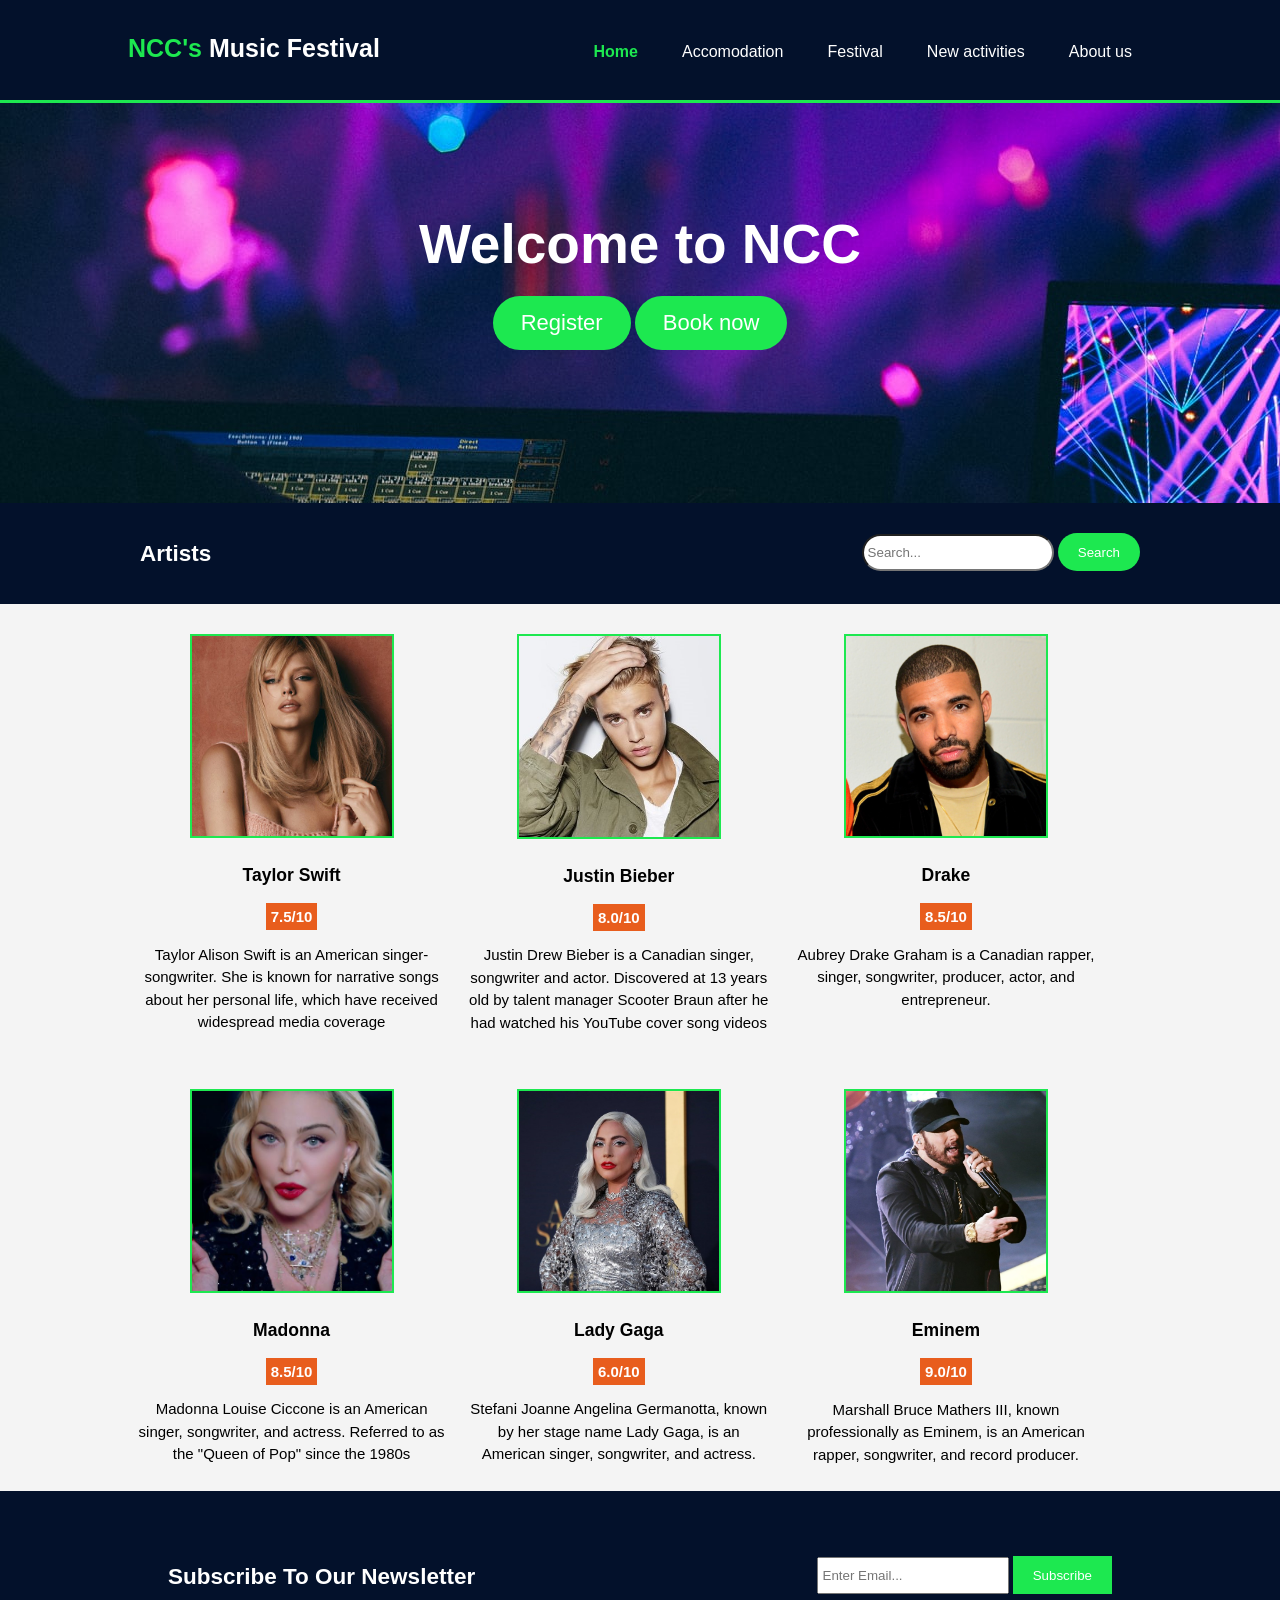
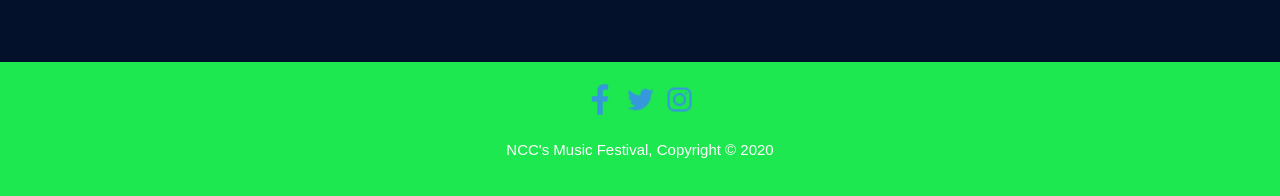
<file: index.html>
<!DOCTYPE html>
<html lang="en">
  <head>
    <meta charset="utf-8">
    <meta name="viewport" content="width=device-width">
    <meta name="description" content="professional web design">
	  <meta name="keywords" content="web design">
  	<meta name="author" content="dani phiri">
    <title>NCC Music Festival</title>
    <link rel="stylesheet" href="./css/style.css">
  </head>
  <body>
    <header>
      <div class="container">
        <div id="branding">
          <h1><span class="highlight">NCC's</span> Music Festival</h1>
        </div>
        <nav>
          <ul>
            <li class="current"><a href="index.html">Home</a></li>
            <li><a href="accomodation.html">Accomodation</a></li>
            <li><a href="festival.html">Festival</a></li>
            <li><a href="new_activities.html">New activities</a></li>
            <li><a href="about.html">About us</a></li>
          </ul>
        </nav>
      </div>
    </header>

    <section id="showcase">
      <div class="container">
        <h1>Welcome to NCC</h1>
        <!-- register button -->
        <button onclick="window.location.href='./register.html'" type="submit" class="register_btn">Register</button>
        <button onclick="window.location.href='./book_online.html'" type="submit" class="book_btn">Book now</button>

      </div>
    </section>

    <section id="search_home">
      <div class="container">
        <h1>Artists</h1>
        <form>
          <input type="text" placeholder="Search...">
          <button type="submit" class="button_1">Search</button>
        </form>
      </div>
    </section>

    <section id="boxes">
      <div class="container">
        <div class="box">
          <img src="./img/taylor_swift.jpg" alt="">
          <h3>Taylor Swift</h3>
          <span>7.5/10</span>
          <p>Taylor Alison Swift is an American singer-songwriter. She is known for narrative songs about her personal life, which
          have received widespread media coverage</p>
        </div>
        <div class="box">
          <img src="./img/justin_bibber.jpg" alt="">
          <h3>Justin Bieber</h3>
          <span>8.0/10</span>
          <p>Justin Drew Bieber is a Canadian singer, songwriter and actor. Discovered at 13 years old by talent manager Scooter
          Braun after he had watched his YouTube cover song videos</p>
        </div>
        <div class="box">
          <img src="./img/drake.jpg" alt="">
          <h3>Drake</h3>
          <span>8.5/10</span>
          <p>Aubrey Drake Graham is a Canadian rapper, singer, songwriter, producer, actor, and entrepreneur.</p>
        </div>
      </div>
    </section>

    <section id="boxes2">
      <div class="container">
        <div class="box">
          <img src="./img/madonna.jpg" alt="">
          <h3>Madonna</h3>
          <span>8.5/10</span>
          <p>Madonna Louise Ciccone is an American singer, songwriter, and actress. Referred to as the "Queen of Pop" since the 1980s</p>
        </div>
        <div class="box">
          <img src="./img/lady_gaga.jpg" alt="">
          <h3>Lady Gaga</h3>
          <span>6.0/10</span>
          <p>Stefani Joanne Angelina Germanotta, known by her stage name Lady Gaga, is an American singer, songwriter, and actress.</p>
        </div>
        <div class="box">
          <img src="./img/eminem.jpg" alt="">
          <h3>Eminem</h3>
          <span>9.0/10</span>
          <p>Marshall Bruce Mathers III, known professionally as Eminem, is an American rapper, songwriter, and record producer.</p>
        </div>
      </div>
    </section>

    <section id="newsletter">
      <div class="container">
        <h1>Subscribe To Our Newsletter</h1>
        <form>
          <input type="email" placeholder="Enter Email...">
          <button type="submit" class="button_subscribe">Subscribe</button>
        </form>
      </div>
    </section>

    <footer id="footer">
      <div class="follow">
        <img src="./img/facebook.png" alt="">
        <img src="./img/twitter.png" alt="">
        <img src="./img/instagram.png" alt="">
      </div>

      <p>NCC's Music Festival, Copyright &copy; 2020</p>
    </footer>
  </body>
</html>
</file>
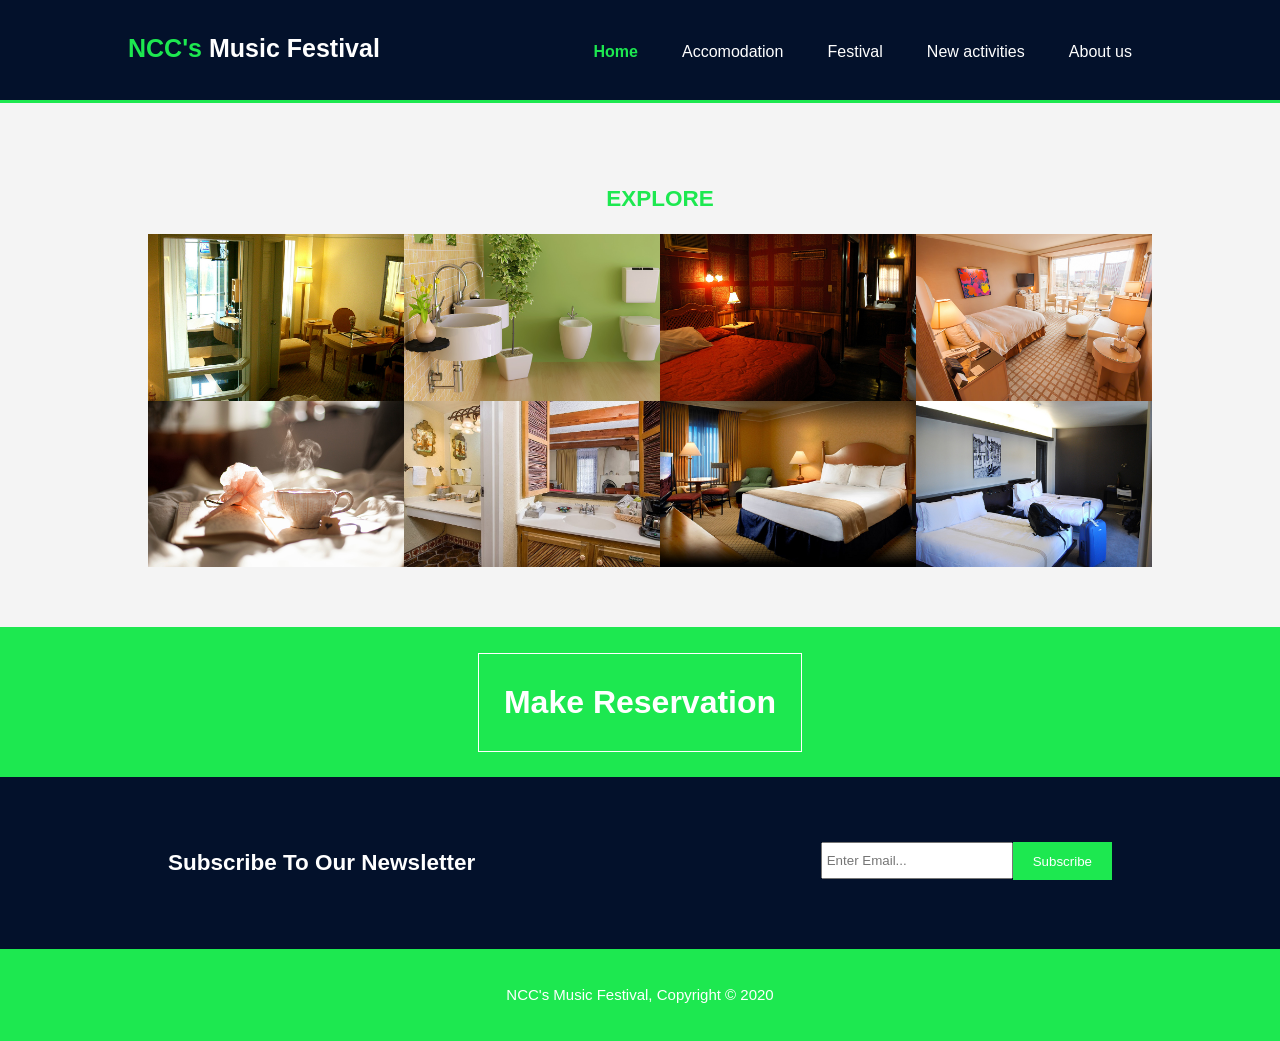
<file: accomodation.html>
<!DOCTYPE html>
<html>

<head>
    <meta charset="utf-8">
    <meta name="viewport" content="width=device-width">
    <meta name="description" content="professional web design">
    <meta name="keywords" content="web design">
    <meta name="author" content="dani phiri">
    <title>NCC Music Festival | Accomodation</title>
    <link rel="stylesheet" href="./css/style.css">
</head>

<body>
    <header>
        <div class="container">
            <div id="branding">
                <h1><span class="highlight">NCC's</span> Music Festival</h1>
            </div>
            <nav>
                <ul>
                    <li class="current"><a href="index.html">Home</a></li>
                    <li><a href="accomodation.html">Accomodation</a></li>
                    <li><a href="festival.html">Festival</a></li>
                    <li><a href="new_activities.html">New activities</a></li>
                    <li><a href="about.html">About us</a></li>
                </ul>
            </nav>
        </div>
    </header>

    <section id="main">
        <div class="container">
            <div class="gallery-section">
                <div class="inner-width">
                    <h1>Explore</h1>
            <div class="gallery">
            
                <a href="./photos/2.jpg" class="image">
                    <img src="./photos/2.jpg" alt="">
                </a>
            
                <a href="./photos/H20.jpg" class="image">
                    <img src="./photos/H20.jpg" alt="">
                </a>
            
                <a href="./photos/H21.jpg" class="image">
                    <img src="./photos/H21.jpg" alt="">
                </a>
            
                <a href="./photos/10.jpg" class="image">
                    <img src="./photos/10.jpg" alt="">
                </a>
            
                <a href="./photos/11.jpg" class="image">
                    <img src="./photos/11.jpg" alt="">
                </a>
            
                <a href="./photos/7.jpg" class="image">
                    <img src="./photos/7.jpg" alt="">
                </a>
            
                <a href="./photos/8.jpg" class="image">
                    <img src="./photos/8.jpg" alt="">
                </a>
                
                <a href="./photos/9.jpg" class="image">
                    <img src="./photos/9.jpg" alt="">
                </a>
            
            </div>

        </div>
        </div>
        </div>
    </section>

    <section class="sec-makeres">
        <div class="sec-rese">
            <div class="rese_button">
                <a href="">
                    <p>Make Reservation</p>
                </a>
            </div>
        </div>
    </section>

    <section id="newsletter">
        <div class="container">
            <h1>Subscribe To Our Newsletter</h1>
            <form>
                <input type="email" placeholder="Enter Email..." class="user_email">
                <button type="submit" class="button_subscribe">Subscribe</button>
            </form>
        </div>
    </section>

    <footer>
        <p>NCC's Music Festival, Copyright &copy; 2020</p>
    </footer>
</body>

</html>
</file>
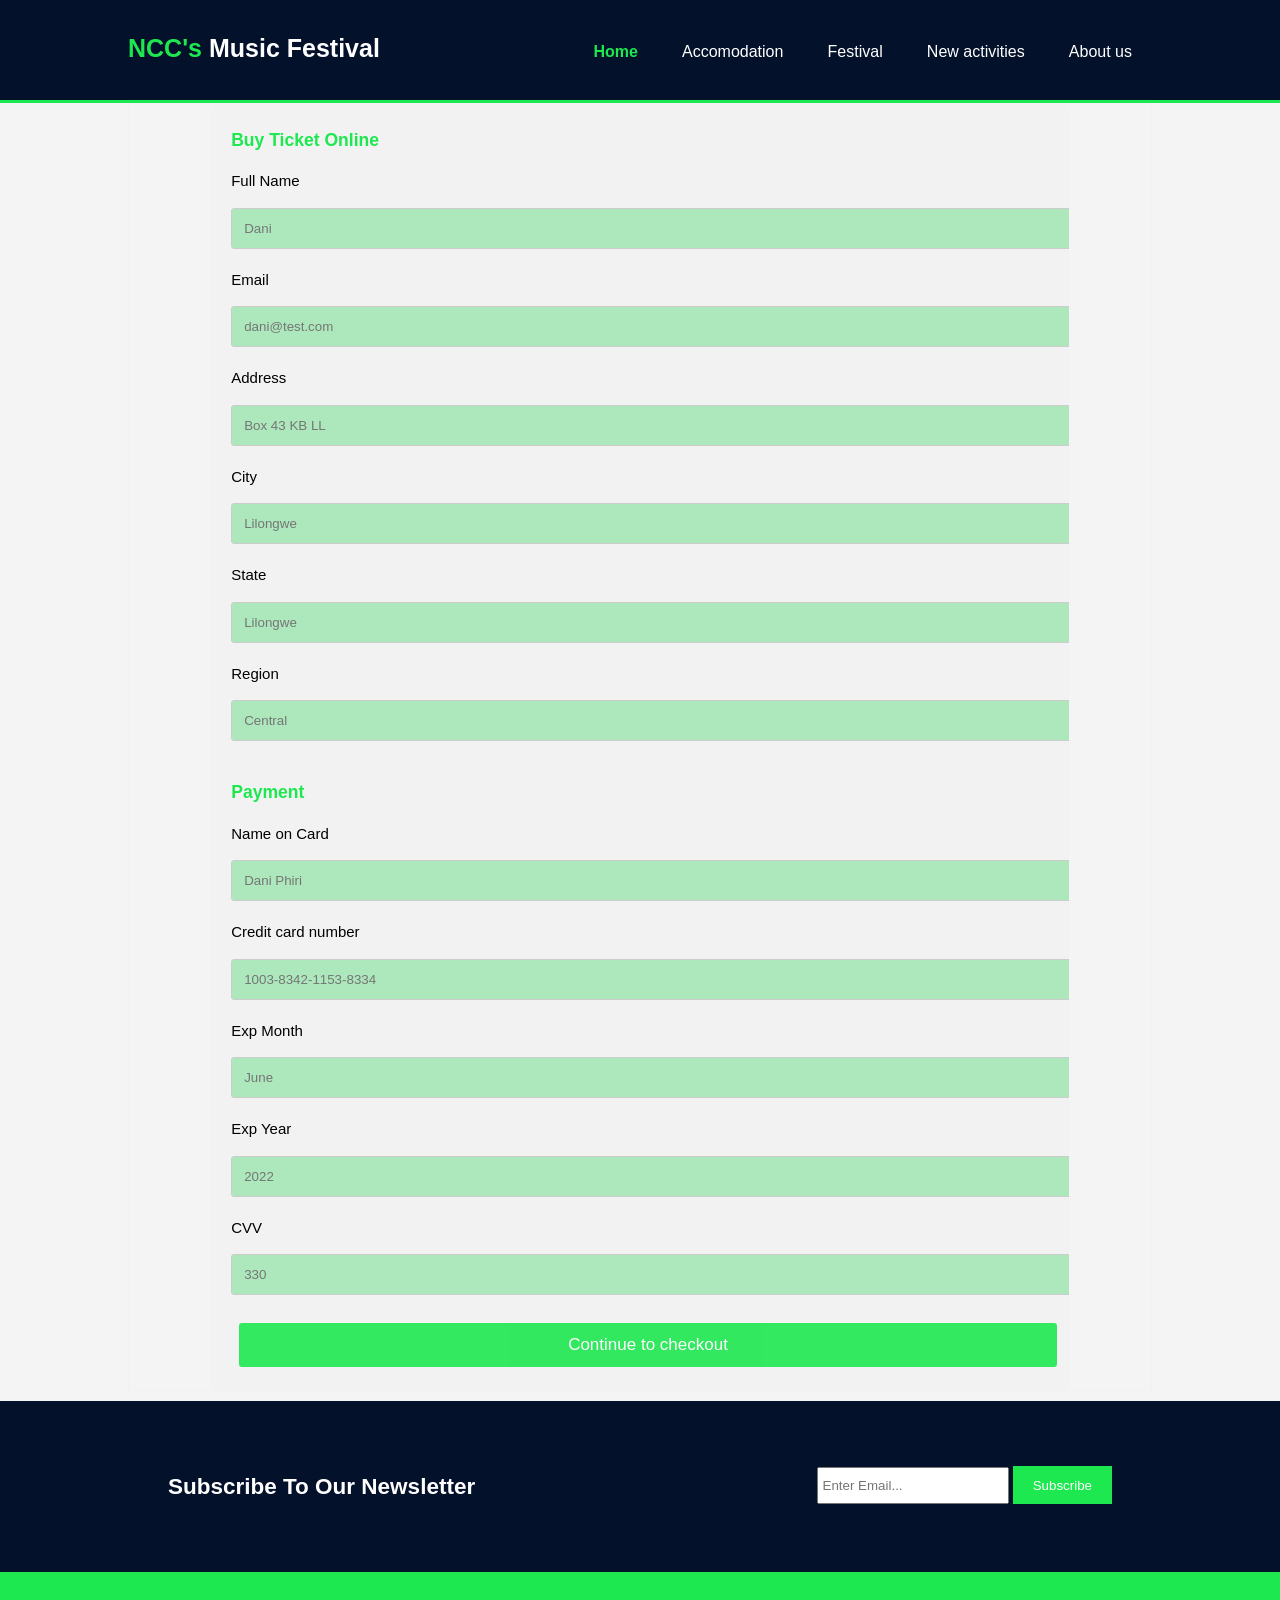
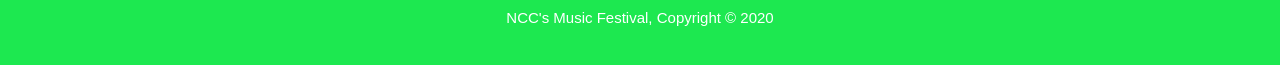
<file: book_online.html>
<!DOCTYPE html>
<html>

<head>
    <meta charset="utf-8">
    <meta name="viewport" content="width=device-width">
    <meta name="description" content="professional web design">
    <meta name="keywords" content="web design">
    <meta name="author" content="dani phiri">
    <title>NCC Music Festival | Book</title>
    <link rel="stylesheet" href="./css/style.css">
</head>

<body>
    <header>
        <div class="container">
            <div id="branding">
                <h1><span class="highlight">NCC's</span> Music Festival</h1>
            </div>
            <nav>
                <ul>
                    <li class="current"><a href="index.html">Home</a></li>
                    <li><a href="accomodation.html">Accomodation</a></li>
                    <li><a href="festival.html">Festival</a></li>
                    <li><a href="new_activities.html">New activities</a></li>
                    <li><a href="about.html">About us</a></li>
                </ul>
            </nav>
        </div>
    </header>

    <section id="main">
        <div class="container">
            <div id="book_online">
                <!-- <form action="action_page.php">
                    <div class="container">
                        <h1>Book Now</h1>
                        <p>Complete this form to create an account.</p>
                        <hr>

                        <label for="name"><b>Full Name</b></label>
                        <input type="text" placeholder="Enter Your Full Name" name="name" required>
            
                        <label for="email"><b>Email</b></label>
                        <input type="text" placeholder="Enter Email" name="email" required>

                        <label for="country">Country</label>
                        <select id="country" name="country">
                            <option value="malawi">Malawi</option>
                            <option value="zambia">Zambia</option>
                            <option value="tanzania">Tanzania</option>
                            <option value="usa">USA</option>
                            <option value="uk">UK</option>
                        </select>

                        <label for="start">Check in</label>
                        <input type="check_in" id="check_in" name="check_in" min="2018-03" value="2018-05">

                        <label for="start">Check out</label>
                        <input type="check_out" id="check_out" name="check_out" min="2018-03" value="2018-05">

                        <label for="subject">Message</label>
                        <textarea id="subject" name="subject" placeholder="Write something.." style="height:100px"></textarea>
            
                        <hr>
                        <button type="submit" class="registerbtn">Submit</button>
                    </div>
            
                    <div class="container signin">
                        <p>Already have an account? <a href="#">Sign in</a>.</p>
                    </div>
                </form> -->
            
                <div class="row">
                    <div class="info_head">
                        <div class="container">
                            <form action="/action_page.php">
                
                                <div class="row">
                                    <div class="info">
                                        <h3>Buy Ticket Online</h3>
                                        <label for="fname">Full Name</label>
                                        <input type="text" id="fname" name="firstname" placeholder="Dani">
                                        <label for="email">Email</label>
                                        <input type="text" id="email" name="email" placeholder="dani@test.com">
                                        <label for="adr">Address</label>
                                        <input type="text" id="adr" name="address" placeholder="Box 43 KB LL">
                                        <label for="city">City</label>
                                        <input type="text" id="city" name="city" placeholder="Lilongwe">
                
                                        <div class="row">
                                            <div class="info">
                                                <label for="state">State</label>
                                                <input type="text" id="state" name="state" placeholder="Lilongwe">
                                            </div>
                                            <div class="info">
                                                <label for="zip">Region</label>
                                                <input type="text" id="zip" name="zip" placeholder="Central">
                                            </div>
                                        </div>
                                    </div>
                
                                    <div class="info">
                                        <h3>Payment</h3>
                                        <label for="cname">Name on Card</label>
                                        <input type="text" id="cname" name="cardname" placeholder="Dani Phiri">
                                        <label for="ccnum">Credit card number</label>
                                        <input type="text" id="ccnum" name="cardnumber" placeholder="1003-8342-1153-8334">
                                        <label for="expmonth">Exp Month</label>
                                        <input type="text" id="expmonth" name="expmonth" placeholder="June">
                
                                        <div class="row">
                                            <div class="info">
                                                <label for="expyear">Exp Year</label>
                                                <input type="text" id="expyear" name="expyear" placeholder="2022">
                                            </div>
                                            <div class="info">
                                                <label for="cvv">CVV</label>
                                                <input type="text" id="cvv" name="cvv" placeholder="330">
                                            </div>
                                        </div>
                                    </div>
                
                                </div>
                                <input type="submit" value="Continue to checkout" class="btn check_btn">
                            </form>
                        </div>
                    </div>
                </div>
            </div>
        </div>
    </section>

    <section id="newsletter">
        <div class="container">
            <h1>Subscribe To Our Newsletter</h1>
            <form>
                <input type="email" placeholder="Enter Email...">
                <button type="submit" class="button_subscribe">Subscribe</button>
            </form>
        </div>
    </section>

    <footer>
        <p>NCC's Music Festival, Copyright &copy; 2020</p>
    </footer>
</body>

</html>
</file>
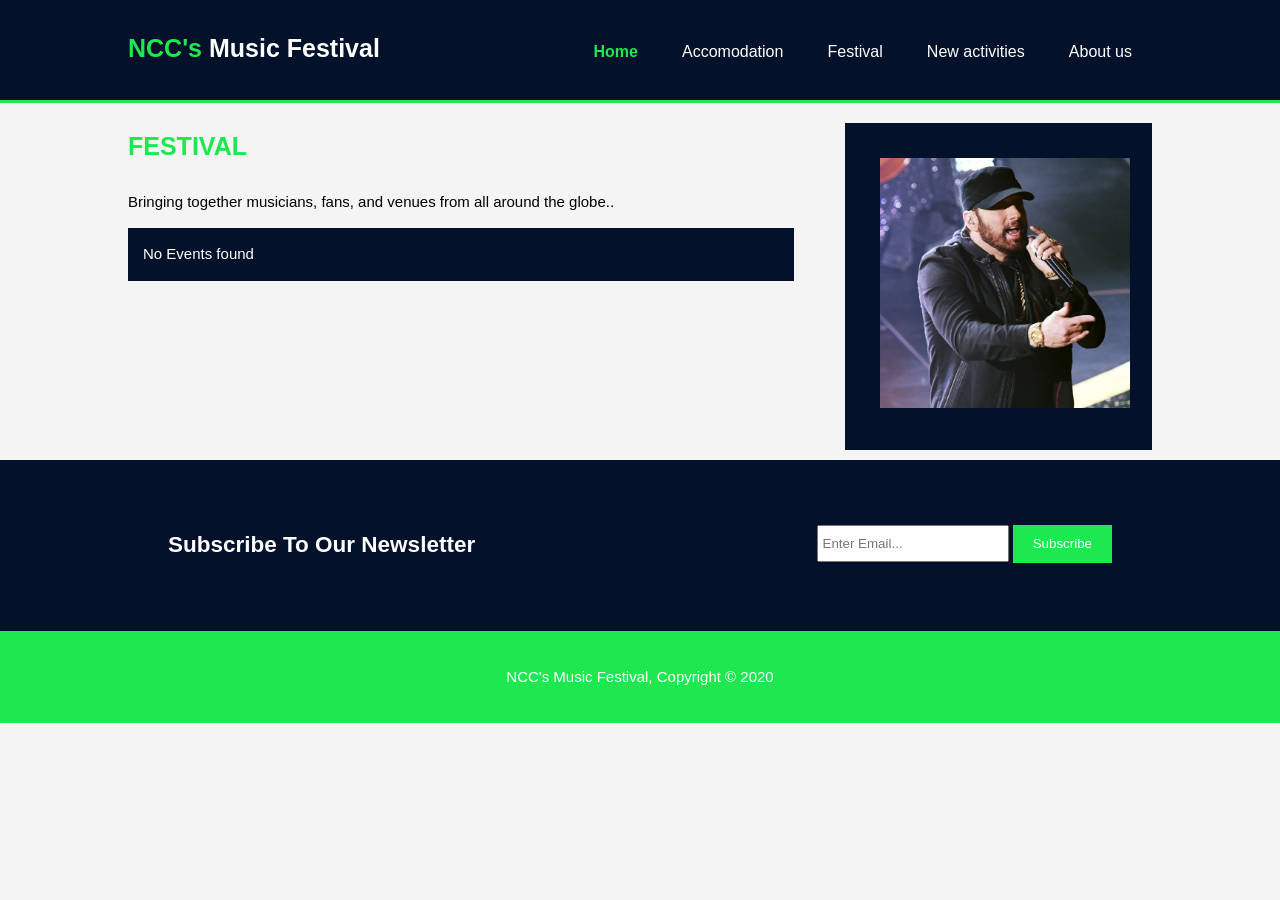
<file: festival.html>
<!DOCTYPE html>
<html>

<head>
    <meta charset="utf-8">
    <meta name="viewport" content="width=device-width">
    <meta name="description" content="professional web design">
    <meta name="keywords" content="web design">
    <meta name="author" content="dani phiri">
    <title>NCC Music Festival | Festival</title>
    <link rel="stylesheet" href="./css/style.css">
</head>

<body>
    <header>
        <div class="container">
            <div id="branding">
                <h1><span class="highlight">NCC's</span> Music Festival</h1>
            </div>
            <nav>
                <ul>
                    <li class="current"><a href="index.html">Home</a></li>
                    <li><a href="accomodation.html">Accomodation</a></li>
                    <li><a href="festival.html">Festival</a></li>
                    <li><a href="new_activities.html">New activities</a></li>
                    <li><a href="about.html">About us</a></li>
                </ul>
            </nav>
        </div>
    </header>

    <section id="main">
        <div class="container">
            <article id="main-col">
                <h1 class="page-title">FESTIVAL</h1>
                <p>
                    Bringing together musicians, fans, and venues from all around the globe..
                </p>
                <p class="dark">
                    No Events found
                </p>
            </article>

            <aside id="sidebar">
                <div class="dark">
                    <img src="./img/eminem.jpg" alt="" />
                </div>
            </aside>
        </div>
    </section>

    <section id="newsletter">
        <div class="container">
            <h1>Subscribe To Our Newsletter</h1>
            <form>
                <input type="email" placeholder="Enter Email...">
                <button type="submit" class="button_subscribe">Subscribe</button>
            </form>
        </div>
    </section>

    <footer>
        <p>NCC's Music Festival, Copyright &copy; 2020</p>
    </footer>
</body>

</html>
</file>
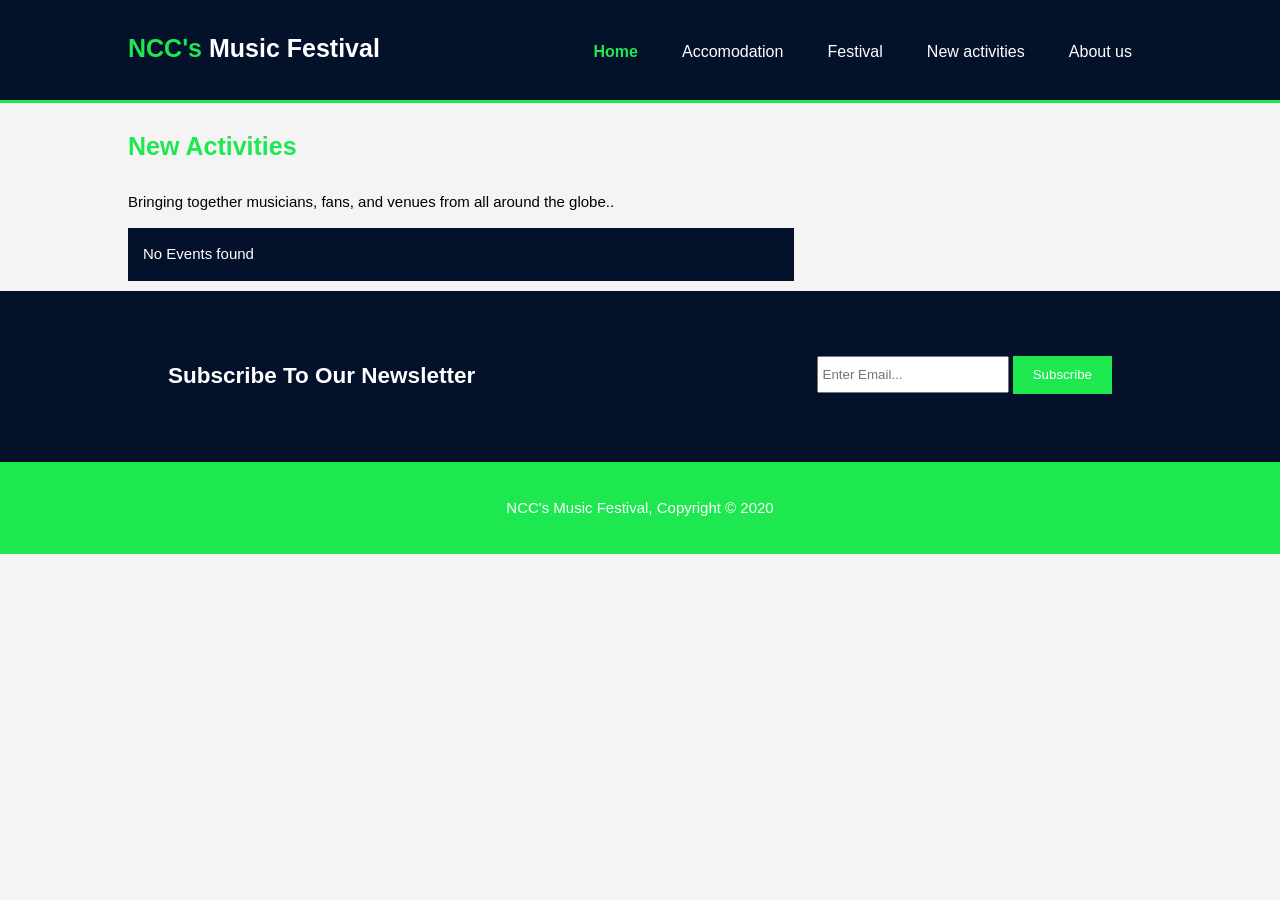
<file: new_activities.html>
<!DOCTYPE html>
<html>

<head>
    <meta charset="utf-8">
    <meta name="viewport" content="width=device-width">
    <meta name="description" content="professional web design">
    <meta name="keywords" content="web design">
    <meta name="author" content="dani phiri">
    <title>NCC Music Festival | New Activities</title>
    <link rel="stylesheet" href="./css/style.css">
</head>

<body>
    <header>
        <div class="container">
            <div id="branding">
                <h1><span class="highlight">NCC's</span> Music Festival</h1>
            </div>
            <nav>
                <ul>
                    <li class="current"><a href="index.html">Home</a></li>
                    <li><a href="accomodation.html">Accomodation</a></li>
                    <li><a href="festival.html">Festival</a></li>
                    <li><a href="new_activities.html">New activities</a></li>
                    <li><a href="about.html">About us</a></li>
                </ul>
            </nav>
        </div>
    </header>

    <section id="main">
        <div class="container">
            <article id="main-col">
                <h1 class="page-title">New Activities</h1>
                <p>
                    Bringing together musicians, fans, and venues from all around the globe..
                </p>
                <p class="dark">
                   No Events found
                </p>
            </article>
        </div>
    </section>

    <section id="newsletter">
        <div class="container">
            <h1>Subscribe To Our Newsletter</h1>
            <form>
                <input type="email" placeholder="Enter Email...">
                <button type="submit" class="button_subscribe">Subscribe</button>
            </form>
        </div>
    </section>

    <footer>
        <p>NCC's Music Festival, Copyright &copy; 2020</p>
    </footer>
</body>

</html>
</file>
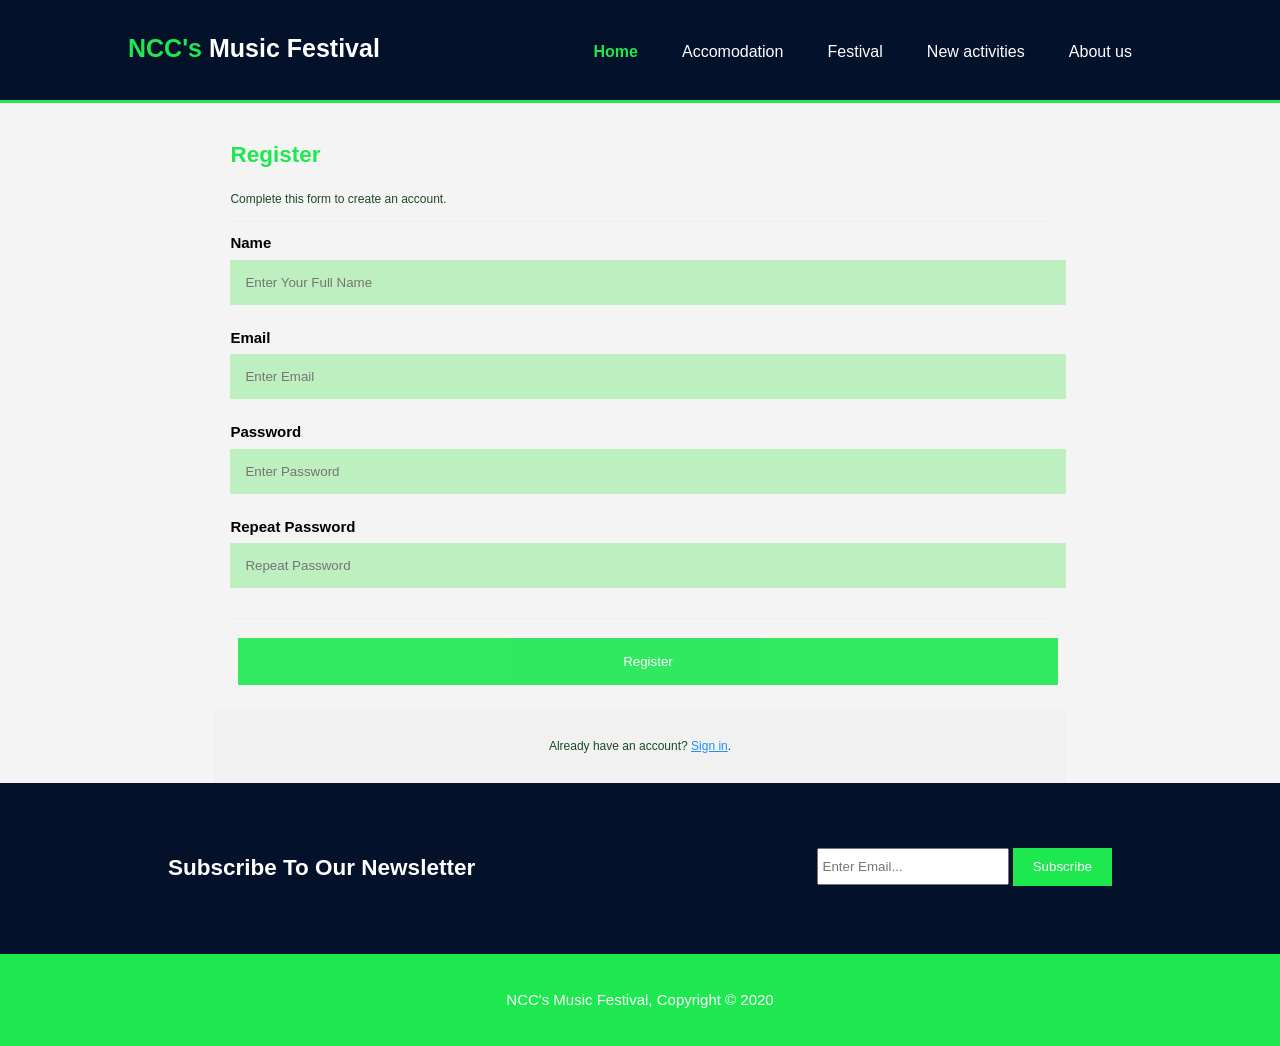
<file: register.html>
<!DOCTYPE html>
<html>

<head>
    <meta charset="utf-8">
    <meta name="viewport" content="width=device-width">
    <meta name="description" content="professional web design">
    <meta name="keywords" content="web design">
    <meta name="author" content="dani phiri">
    <title>NCC Music Festival | Register</title>
    <link rel="stylesheet" href="./css/style.css">
</head>

<body>
    <header>
        <div class="container">
            <div id="branding">
                <h1><span class="highlight">NCC's</span> Music Festival</h1>
            </div>
            <nav>
                <ul>
                    <li class="current"><a href="index.html">Home</a></li>
                    <li><a href="accomodation.html">Accomodation</a></li>
                    <li><a href="festival.html">Festival</a></li>
                    <li><a href="new_activities.html">New activities</a></li>
                    <li><a href="about.html">About us</a></li>
                </ul>
            </nav>
        </div>
    </header>

    <section id="main">
        <div class="container">
            <div id="reg_form">
            <form action="action_page.php">
                <div class="container">
                    <h1>Register</h1>
                    <p>Complete this form to create an account.</p>
                    <hr>
            
                    <label for="name"><b>Name</b></label>
                    <input type="text" placeholder="Enter Your Full Name" name="name" required>
                    
                    <label for="email"><b>Email</b></label>
                    <input type="text" placeholder="Enter Email" name="email" required>
            
                    <label for="psw"><b>Password</b></label>
                    <input type="password" placeholder="Enter Password" name="psw" required>
            
                    <label for="psw-repeat"><b>Repeat Password</b></label>
                    <input type="password" placeholder="Repeat Password" name="psw-repeat" required>
                    <hr>
                    <button type="submit" class="registerbtn">Register</button>
                </div>
            
                <div class="container signin">
                    <p>Already have an account? <a href="#">Sign in</a>.</p>
                </div>
            </form>
            </div>

        </div>
    </section>

    <section id="newsletter">
        <div class="container">
            <h1>Subscribe To Our Newsletter</h1>
            <form>
                <input type="email" placeholder="Enter Email...">
                <button type="submit" class="button_subscribe">Subscribe</button>
            </form>
        </div>
    </section>

    <footer>
        <p>NCC's Music Festival, Copyright &copy; 2020</p>
    </footer>
</body>

</html>
</file>
<file: css/style.css>
/* ================body============== */
body {
  font: 15px/1.5 Arial, Helvetica, sans-serif;
  padding: 0;
  margin: 0;
  background-color: #f4f4f4;
}

/* =================Global ================*/
.container {
  width: 80%;
  margin: auto;
  overflow: hidden;
}

ul {
  margin: 0;
  padding: 0;
}


.register_btn,
.book_btn {
  height: 54px;
  background: #1de850;
  border: 0;
  padding-left: 28px;
  padding-right: 28px;
  color: #ffffff;
  border-radius: 30px;
  font-size: 22px;
}


.button_1 {
  height: 38px;
  background: #1de850;
  border: 0;
  padding-left: 20px;
  padding-right: 20px;
  color: #ffffff;
  border-radius: 30px;
}

.button_1:hover {
  opacity: 1;
}

.button_subscribe {
  height: 38px;
  background: #1de850;
  border: 0;
  padding-left: 20px;
  padding-right: 20px;
  color: #ffffff;
}

.page-title {
  color: #1de850;
  font-size: 25px;
  font-weight: 600;
}

.dark {
  padding: 15px;
  background: #03112b;
  color: #ffffff;
  margin-top: 10px;
  margin-bottom: 10px;
}

/* ===============Header ================*/
header {
  background: #03112b;
  color: #ffffff;
  padding-top: 30px;
  min-height: 70px;
  border-bottom: #1de850 3px solid;
}

header a {
  color: #ffffff;
  text-decoration: none;
  font-size: 16px;
}

header li {
  display: inline;
  padding: 0 20px 0 20px;
}

header #branding {
  float: left;
}

header #branding h1 {
  margin: 0;
  font-size: 25px;
}

header nav {
  float: right;
  margin-top: 10px;
}

header .highlight,
header .current a {
  color: #1de850;
  font-weight: bold;
}

header a:hover {
  color: #1de850;
}

/* ================Showcase============ */
#showcase {
  min-height: 400px;
  background: url('../img/banne.jpg') no-repeat 0 -400px;
  text-align: center;
  color: #ffffff;
}

#showcase h1 {
  margin-top: 100px;
  font-size: 55px;
  margin-bottom: 10px;
}

#showcase p {
  font-size: 20px;
}

/*==================== Search home ===============*/
#search_home {
  padding: 15px;
  color: #ffffff;
  background: #03112b;
}

#search_home h1 {
  float: left;
}

#search_home form {
  float: right;
  margin-top: 15px;
}

#search_home input[type="text"] {
  padding: 4px;
  height: 25px;
  width: 180px;
  border-radius: 30px;
}

/*=============== other news letter============ */
#newsletter {
  padding: 50px;
  color: #ffffff;
  background: #03112b;
}

#newsletter h1 {
  float: left;
}

#newsletter form {
  float: right;
  margin-top: 15px;
}

#newsletter input[type="email"] {
  padding: 4px;
  height: 25px;
  width: 180px;
}

.user_email {
  width: 20px;
  height: 20px;
  float: left;
  color: #03112b;
}

/* ===================Newsletter==================== */
#newsletter {
  color: #ffffff;
  background: #03112b;
}

#newsletter h1 {
  float: left;
}

#newsletter form {
  float: right;
  margin-top: 15px;
}

#newsletter input[type="name"] {
  padding: 4px;
  height: 25px;
  width: 180px;
  border-radius: 30px;
}


/* =============Boxes============== */
#boxes2,
#boxes {
  margin-top: 20px;
}

#boxes2 .box,
#boxes .box {
  float: left;
  text-align: center;
  width: 30%;
  padding: 10px;
}

#boxes2 .box img,
#boxes .box img {
  width: 200px;
  border: 2px solid #1de850;
}

#boxes2 .box span,
#boxes .box span {
  height: 0px;
  padding: 5px;
  font-weight: 600;
  background-color: #e85d1d;
  color: #ffffff;

}

/* =============Sidebar============== */
aside#sidebar {
  float: right;
  width: 30%;
  margin-top: 10px;
}

aside#sidebar .quote input,
aside#sidebar .quote textarea {
  width: 90%;
  padding: 5px;
}

#sidebar img {
  width: 250px;
  height: 250px;
  padding: 20px;
}

/* ===============Main-col================ */
article#main-col {
  float: left;
  width: 65%;
}

/*===============reg_form===============*/
#reg_form {
  box-sizing: border-box
}

#reg_form h1 {
  color: #1de850;
}

#reg_form p {
  color: #1b4b27;
  font-size: 12px;
}

#reg_form .container {
  padding: 16px;
}

/* ===========Full-width input fields============ */
#reg_form textarea,
#reg_form select,
#reg_form input[type=check_in],
#reg_form input[type=check_out],
#reg_form input[type=text],
#reg_form input[type=password] {
  width: 100%;
  padding: 15px;
  margin: 5px 0 22px 0;
  display: inline-block;
  border: none;
  background-color: #4ce45452;
}

#reg_form select {
  margin-left: 8px;
}

#reg_form input[type=text]:focus,
#reg_form input[type=password]:focus {
  background-color: #ddd;
  outline: none;
}

/* ==============Overwrite default styles of hr========== */
#book_online,
#reg_form hr {
  border: 1px solid #f1f1f1;
  margin-bottom: 10px;
}

/* =====Set a style for the submit/register button==== */
#book_online .check_btn,
#reg_form .registerbtn {
  background-color: #1de850;
  color: white;
  padding: 16px 20px;
  margin: 8px 0;
  border: none;
  cursor: pointer;
  width: 100%;
  opacity: 0.9;
  margin-left: 8px;
}

#reg_form .registerbtn:hover {
  opacity: 1;
}

/* =====Add a blue text color to links===== */
#reg_form a {
  color: dodgerblue;
}

/* =====Set a grey background color and center the text of the "sign in" section===== */
#reg_form .signin {
  background-color: #f1f1f1;
  text-align: center;
}

/* ============Services============ */
ul#services li {
  list-style: none;
  padding: 20px;
  border: #cccccc solid 1px;
  margin-bottom: 5px;
  background: #e6e6e6;
}

/*=========== footer =============*/

footer {
  padding: 20px;
  color: #ffffff;
  background-color: #1de850;
  text-align: center;
}

#footer img
{
  width: 35px;
  color: #ffffff;
}


/*================ Media Queries================ */
@media(max-width: 768px) {

  header #branding,
  header nav,
  header nav li,
  #newsletter h1,
  #newsletter form,
  #boxes2 .box,
  #boxes .box,
  article#main-col,
  aside#sidebar {
    float: none;
    text-align: center;
    width: 100%;
  }

  header {
    padding-bottom: 20px;
  }

  #showcase h1 {
    margin-top: 40px;
  }

  #newsletter button,
  .quote button {
    display: block;
    width: 100%;
  }

  #newsletter form input[type="email"],
  .quote input,
  .quote textarea {
    width: 100%;
    margin-bottom: 5px;
  }
}



#book_online textarea,
#book_online select,
#book_online input[type=check_in],
#book_online input[type=check_out],
#book_online input[type=text],
#book_online input[type=password] {
  width: 100%;
  padding: 15px;
  margin: 5px 0 22px 0;
  display: inline-block;
  border: none;
  background: #5adb7a73;
}


#book_online h3 {
  color: #1de850;
}

#book_online {
  box-sizing: border-box
}

#book_online .row {
  display: -ms-flexbox;
  /* IE10 */
  display: flex;
  -ms-flex-wrap: wrap;
  /* IE10 */
  flex-wrap: wrap;
  margin: 0 -16px;
}


#book_online .info {
  -ms-flex: 50%;
  /* IE10 */
  flex: 50%;
}

#book_online .info_head {
  -ms-flex: 75%;
  /* IE10 */
  flex: 75%;
}

#book_online .info,
#book_online .info_head {
  padding: 0 16px;
}

#book_online .container {
  background-color: #f2f2f2;
  padding: 5px 20px 15px 20px;
  border-radius: 3px;
}

#book_online input[type=text] {
  width: 100%;
  margin-bottom: 20px;
  padding: 12px;
  border: 1px solid #ccc;
  border-radius: 3px;
}

#book_online label {
  margin-bottom: 10px;
  display: block;
}

#book_online .icon-container {
  margin-bottom: 20px;
  padding: 7px 0;
  font-size: 24px;
}

#book_online .btn {
  background-color: #1de850;
  color: white;
  padding: 12px;
  margin-left: 8px;
  border: none;
  width: 100%;
  border-radius: 3px;
  cursor: pointer;
  font-size: 17px;
}

#book_online .btn:hover {
  background-color: #45a049;
}

#book_online span.price {
  float: right;
  color: grey;
}

/* =====Responsive layout - when the screen is less than 800px wide, make the two columns stack on top of each other instead of next to each other (and change the direction - make the "cart" column go on top) =====*/
@media (max-width: 800px) {
  #book_online .row {
    flex-direction: column-reverse;
  }
}


/* =============accomodation============ */
.gallery-section {
  width: 100%;
  padding: 60px 0;
  background: #f4f4f4;
}

.inner-width {
  width: 100%;
  margin: auto;
  padding: 0 20px;
}

.gallery-section h1 {
  text-align: center;
  text-transform: uppercase;
  color: #1de850;
}

.border {
  width: 180px;
  height: 4px;
  background: #333;
  margin: 60px auto;
}

.gallery-section .gallery {
  display: flex;
  flex-wrap: wrap-reverse;
  justify-content: center;
}

.gallery-section .image {
  flex: 25%;
  overflow: hidden;
  cursor: pointer;
}

.gallery-section .image img {
  width: 100%;
  height: 100%;
  transition: 0.4s;
}

.gallery-section .image:hover img {
  transform: scale(1.4);
}

@media screen and (max-width:960px) {
  .gallery-section .image {
    flex: 33.33%;
  }
}

@media screen and (max-width:768px) {
  .gallery-section .image {
    flex: 50%;
  }
}

@media screen and (max-width:480px) {
  .gallery-section .image {
    flex: 100%;
  }
}



/* =================Make reservation============== */

.sec-rese {
  background: #1de850;
  padding: 2%;
}


.rese_button p {
  display: table;
  max-width: 30%;
  margin: 0 auto;
  font-size: 2.5vw;
  padding: 2%;
  color: #fff;
  font-weight: 700;
  border: 1px solid #fff;

}

.rese_button a {
  text-decoration: none;
}

.rese_button p:hover {
  color: #1de850;
  background: #fff;
}
</file>
